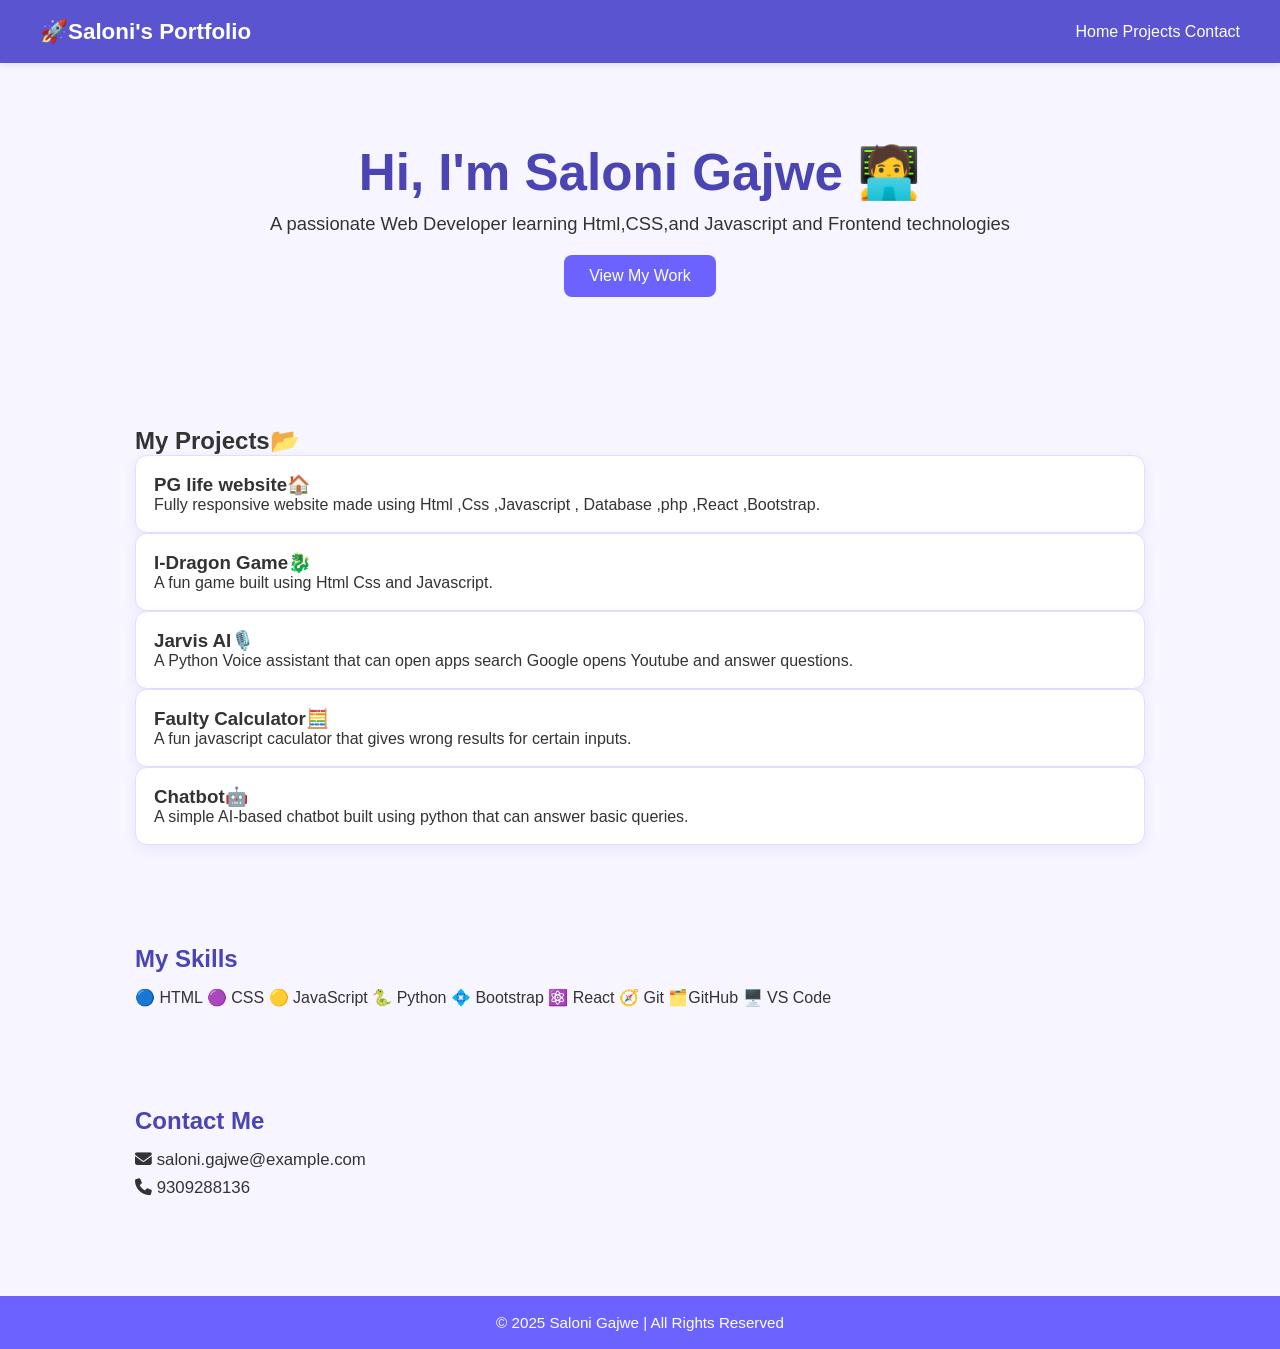
<file: Task2/index.html>
<!DOCTYPE html>
<html lang="en">
  <head>
    <meta charset="UTF-8" />
    <meta name="viewport" content="width=device-width, initial-scale=1.0" />
    <title>Landing page</title>
    <link rel="stylesheet" href="style.css" />
    <link
      rel="stylesheet"
      href="https://cdnjs.cloudflare.com/ajax/libs/font-awesome/6.5.0/css/all.min.css"
    />
  </head>
  <body>
    <header>
      <h1> 🚀Saloni's Portfolio</h1>

      <nav>
        <a href="#home">Home</a>
        <a href="#projects">Projects</a>
        <a href="#contact">Contact</a>
      </nav>
    </header>

    <section id="home">
      <h2>Hi, I'm Saloni Gajwe 🧑‍💻</h2>
      <p>
        A passionate Web Developer learning Html,CSS,and Javascript and Frontend
        technologies
      </p>
      <button>View My Work</button>
    </section>
    <section id="Project">
      <h2>My Projects📂</h2>
      <div class="project-card">
        <h3>PG life website🏠</h3>
        <p>
          Fully responsive website made using Html ,Css ,Javascript , Database
          ,php ,React ,Bootstrap.
        </p>
      </div>
      <div class="project-card">
        <h3>I-Dragon Game🐉</h3>
        <p>A fun game built using Html Css and Javascript.</p>
      </div>
      <div class="project-card">
        <h3>Jarvis AI🎙️</h3>
        <p>
          A Python Voice assistant that can open apps search Google opens
          Youtube and answer questions.
        </p>
      </div>
      <div class="project-card">
        <h3>Faulty Calculator🧮</h3>
        <p>
          A fun javascript caculator that gives wrong results for certain
          inputs.
        </p>
      </div>
      <div class="project-card">
        <h3>Chatbot🤖</h3>
        <p>
          A simple AI-based chatbot built using python that can answer basic
          queries.
        </p>
      </div>
    </section>
    <section id="skills">
      <h2>My Skills</h2>
      <ul>
        🔵 HTML
        🟣 CSS
        🟡 JavaScript
        🐍 Python 
        💠 Bootstrap
        ⚛️ React 
        🧭 Git
        🗂️GitHub 
        🖥️ VS Code
      </ul>
    </section>
    <section id="contact">
      <h2>Contact Me</h2>
      <p><i class="fa-solid fa-envelope"></i> saloni.gajwe@example.com</p>
      <p><i class="fa-solid fa-phone"></i> 9309288136</p>
    </section>
    <footer>
      <p>© 2025 Saloni Gajwe | All Rights Reserved</p>
    </footer>
    <script src="script.js"></script>
  </body>
</html>
</file>
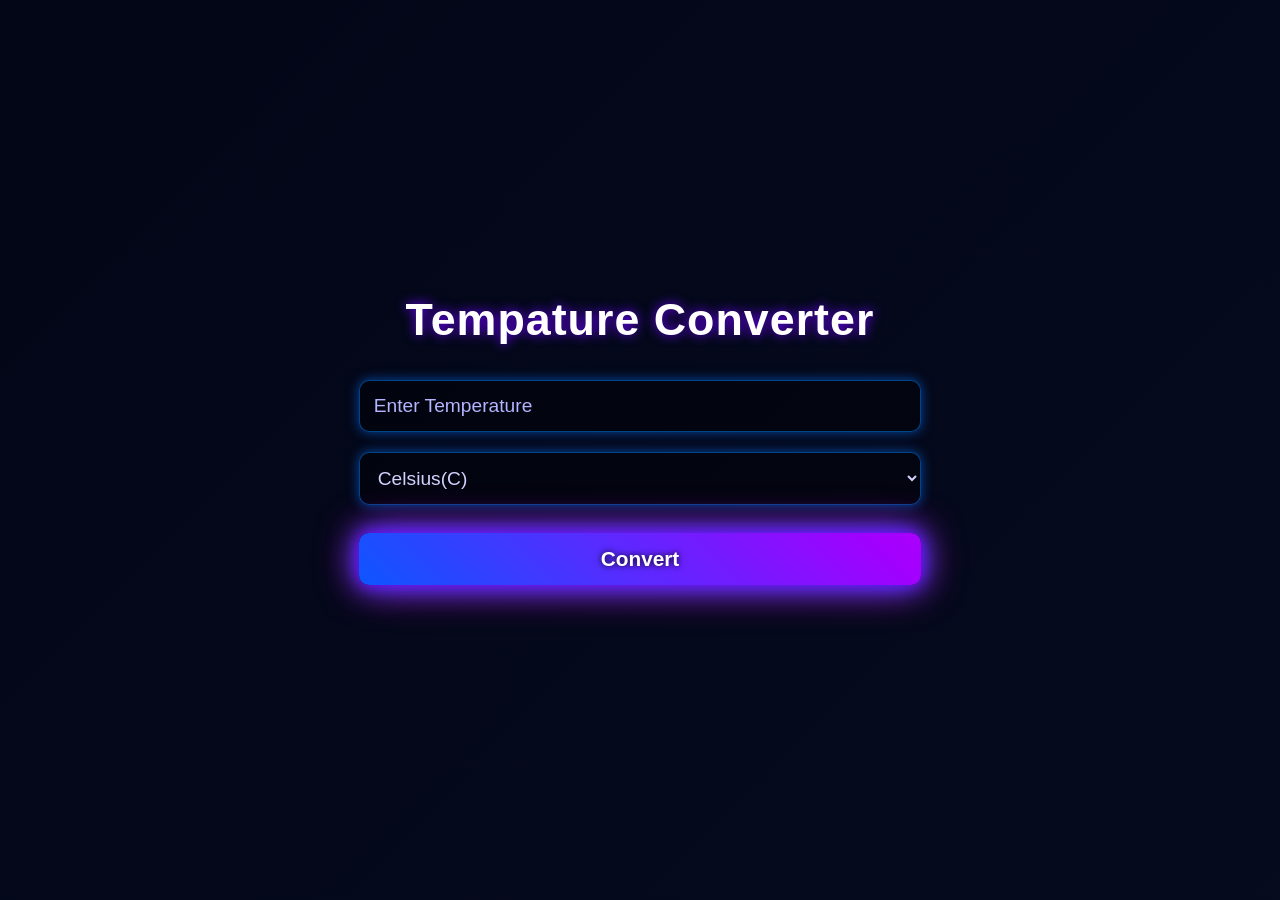
<file: Task3/index.html>
<!DOCTYPE html>
<html lang="en">
<head>
    <meta charset="UTF-8">
    <meta name="viewport" content="width=device-width, initial-scale=1.0">
    <title>TEMPERATURE CONVERTER WEBSITE</title>
    <link rel="stylesheet" href="style.css">
</head>
<body>
    <div class="container">
        <h1 class="title"> Tempature Converter</h1>
        <input type="number" id="inputTemp" placeholder="Enter Temperature">
        <select id="inputUnit">
        <option value="celsius">Celsius(C)</option>
        <option value="fahrenheit">Faherenheit(F)</option>
        <option value="kelvin">Kelvin(K)</option>   
    </select>
    <button onclick="convertTemp()">Convert</button>
    <h2 id="result"></h2>
    </div>
    <script src="script.js"></script>
</body>
</html>
</file>
<file: Task2/style.css>
/* RESET */
* {
    margin: 0;
    padding: 0;
    box-sizing: border-box;
    font-family: "Poppins", sans-serif;
}

body {
    background-color: #F7F5FF; /* soft lavender bg */
    color: #333;
}

/* HEADER */
header {
    display: flex;
    justify-content: space-between;
    align-items: center;
    padding: 18px 40px;
    background-color: #5A54D1; /* deep lavender */
    color: white;
    position: sticky;
    top: 0;
    z-index: 1000;
    box-shadow: 0 2px 8px rgba(0,0,0,0.1);
}

header h1 {
    font-size: 1.4rem;
    font-weight: 600;
}

nav ul {
    list-style: none;
    display: flex;
}

nav li {
    margin-left: 25px;
}

nav a {
    color: white;
    text-decoration: none;
    font-size: 1rem;
    font-weight: 500;
}

nav a:hover {
    text-decoration: underline;
}

/* UNIVERSAL SECTION CONTAINER */
section {
    max-width: 1050px;
    margin: auto;
    padding: 50px 20px;
}

/* HERO */
#home {
    text-align: center;
    padding: 80px 20px;
}

#home h2 {
    font-size: clamp(2.5rem, 4vw, 3.2rem);
    color: #4A45B3;
    margin-bottom: 10px;
}

#home p {
    font-size: 1.15rem;
    margin-bottom: 20px;
}

#home button {
    background-color: #6C63FF;
    padding: 12px 25px;
    border: none;
    color: white;
    border-radius: 8px;
    font-size: 1rem;
    cursor: pointer;
    transition: 0.2s;
}

#home button:hover {
    background-color: #5A54D1;
    transform: translateY(-2px);
}

/* PROJECTS */
#projects h2 {
    color: #4A45B3;
    margin-bottom: 30px;
    text-align: left;
}

/* GRID SYSTEM FOR CARDS */
.project-container {
    display: grid;
    grid-template-columns: repeat(auto-fit, minmax(270px, 1fr));
    gap: 22px;
}

/* PROJECT CARD */
.project-card {
    background: #fff;
    padding: 18px;
    border-radius: 12px;
    border: 1px solid #E0DFFE;
    box-shadow: 0 4px 12px rgba(108, 99, 255, 0.1);
    transition: 0.3s ease;
}

.project-card:hover {
    transform: translateY(-6px);
    box-shadow: 0 6px 20px rgba(108, 99, 255, 0.25);
}

/* SKILLS */
#skills h2 {
    color: #4A45B3;
    margin-bottom: 15px;
}

#skills span {
    font-size: 1.1rem;
    margin-right: 12px;
}

/* CONTACT */
#contact h2 {
    color: #4A45B3;
    margin-bottom: 15px;
}

#contact p {
    margin-bottom: 8px;
    font-size: 1.05rem;
}

/* FOOTER */
footer {
    text-align: center;
    background-color: #6C63FF;
    color: white;
    padding: 18px;
    font-size: 0.95rem;
    margin-top: 40px;
}

/* RESPONSIVE */
@media (max-width: 768px) {

    header {
        padding: 15px 20px;
    }

    nav li {
        margin-left: 15px;
    }

    #home {
        padding: 60px 20px;
    }

    section {
        padding: 40px 20px;
    }

    #skills span {
        display: inline-block;
        margin-bottom: 10px;
    }
}
</file>
<file: Task3/style.css>
/* ------------------------------
   DARK THEME + NEON GLOW UI
------------------------------ */

* {
    margin: 0;
    padding: 0;
    box-sizing: border-box;
    font-family: "Poppins", sans-serif;
}

body {
    height: 100vh;
    background: linear-gradient(135deg, #020617, #0a0f24, #1a1033);
    background-size: 400% 400%;
    animation: bgMove 14s infinite ease-in-out;

    display: flex;
    justify-content: center;
    align-items: center;
    overflow: hidden;
}

/* Animated Background */
@keyframes bgMove {
    0% { background-position: 0% 50%; }
    50% { background-position: 100% 50%; }
    100% { background-position: 0% 50%; }
}

/* Main Center Container */
.container {
    text-align: center;
    color: white;
    animation: fadeIn 1.2s ease-in-out;
}

.title {
    font-size: 2.8rem;
    margin-bottom: 25px;
    letter-spacing: 1px;
    text-shadow: 0px 0px 12px #6a00ff;
}

/* OUTER GLOWING BOX */
.outer-box {
    padding: 35px;
    width: 450px;
    border-radius: 22px;
    background: rgba(255, 255, 255, 0.04);
    backdrop-filter: blur(18px);

    border: 1px solid rgba(0, 110, 255, 0.4);
    box-shadow:
        0 0 20px #005eff8a,
        0 0 45px #8000ff75;

    animation: floatBig 4s infinite ease-in-out;
    margin-bottom: 15px;
}

@keyframes floatBig {
    0% { transform: translateY(0px); }
    50% { transform: translateY(-12px); }
    100% { transform: translateY(0px); }
}

/* SMALL FLOATING CONVERTER CARD */
.converter-card {
    background: rgba(255, 255, 255, 0.06);
    backdrop-filter: blur(14px);
    padding: 25px;
    width: 100%;
    border-radius: 18px;
    border: 1px solid rgba(0, 140, 255, 0.4);

    box-shadow: 
        0 0 15px #006eff,
        0 0 30px #8000ff;

    animation: float 3s infinite ease-in-out;
}

/* Inputs */
input, select {
    width: 100%;
    padding: 14px;
    margin: 10px 0;
    border-radius: 10px;
    border: none;
    outline: none;
    font-size: 1.2rem;

    background: rgba(0, 0, 0, 0.4);
    color: #d2d2ff;
    border: 1px solid rgba(0, 132, 255, 0.5);

    box-shadow: 0 0 12px rgba(0, 115, 255, 0.6);
}

input::placeholder {
    color: #b4b4ff;
}

/* Neon Button */
button {
    width: 100%;
    padding: 14px;
    margin-top: 18px;
    font-size: 1.3rem;
    font-weight: bold;
    border: none;
    cursor: pointer;
    border-radius: 10px;

    background: linear-gradient(45deg, #005eff, #a200ff, #ff00c8);
    background-size: 200% 200%;
    color: white;
    text-shadow: 0 0 6px black;

    box-shadow:
        0px 0px 15px #7f00ff,
        0px 0px 30px #0066ff,
        0px 0px 40px #ff00f7;

    transition: 0.3s ease-in-out;
    animation: rainbowGlow 3s infinite;
}

button:hover {
    transform: scale(1.06);
    box-shadow:
        0px 0px 25px #ff00e6,
        0px 0px 50px #4e00ff;
}

/* Result */
#result {
    margin-top: 22px;
    font-size: 1.8rem;
    color: #7bb7ff;
    text-shadow: 0 0 12px #6a00ff;
}

/* Animations */
@keyframes float {
    0% { transform: translateY(0px); }
    50% { transform: translateY(-10px); }
    100% { transform: translateY(0px); }
}

@keyframes fadeIn {
    from { opacity: 0; transform: translateY(20px); }
    to { opacity: 1; transform: translateY(0); }
}

@keyframes rainbowGlow {
    0% { filter: hue-rotate(0deg); }
    100% { filter: hue-rotate(360deg); }
}
</file>
